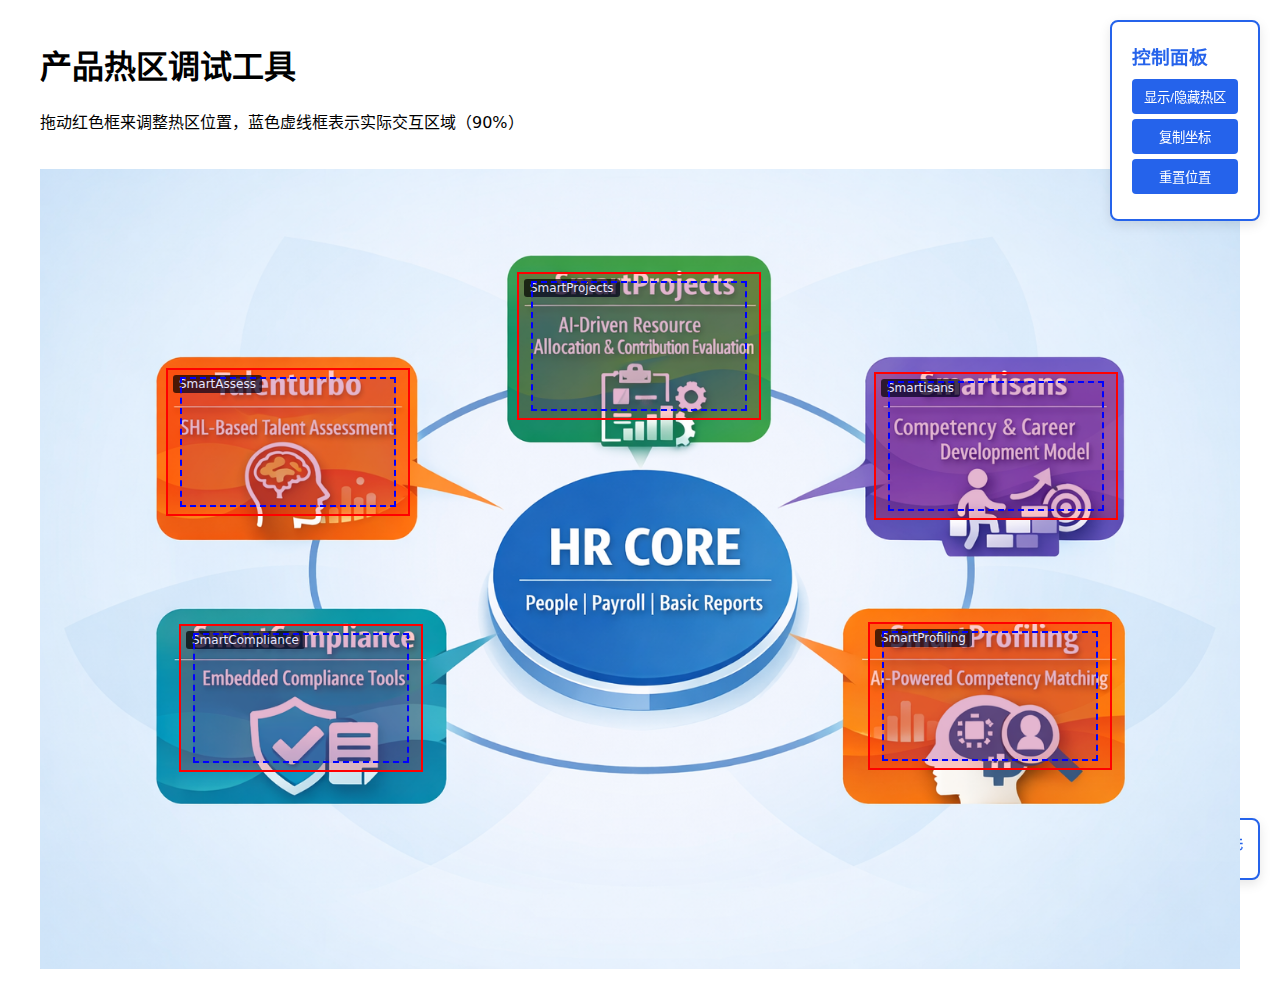
<file: hotspot-debug.html>
<!DOCTYPE html>
<html lang="zh-CN">
<head>
  <meta charset="UTF-8">
  <meta name="viewport" content="width=device-width, initial-scale=1">
  <title>热区调试工具</title>
  <style>
    body {
      font-family: system-ui, sans-serif;
      padding: 20px;
      max-width: 1200px;
      margin: 0 auto;
    }
    .controls {
      position: fixed;
      top: 20px;
      right: 20px;
      background: white;
      padding: 20px;
      border: 2px solid #2563eb;
      border-radius: 8px;
      box-shadow: 0 4px 12px rgba(0,0,0,0.1);
      z-index: 1000;
    }
    .controls h3 {
      margin: 0 0 10px;
      color: #2563eb;
    }
    .controls button {
      display: block;
      width: 100%;
      padding: 8px 12px;
      margin: 5px 0;
      background: #2563eb;
      color: white;
      border: none;
      border-radius: 4px;
      cursor: pointer;
    }
    .controls button:hover {
      background: #1d4ed8;
    }
    .image-wrapper {
      position: relative;
      display: inline-block;
      margin-top: 20px;
    }
    .image-wrapper img {
      max-width: 100%;
      display: block;
    }
    .hotspot {
      position: absolute;
      border: 2px solid red;
      background: rgba(255, 0, 0, 0.2);
      cursor: move;
      transition: none;
    }
    .hotspot.active {
      border-color: blue;
      background: rgba(0, 0, 255, 0.3);
    }
    .hotspot-label {
      position: absolute;
      top: 5px;
      left: 5px;
      background: rgba(0, 0, 0, 0.7);
      color: white;
      padding: 2px 6px;
      font-size: 12px;
      border-radius: 3px;
      pointer-events: none;
    }
    .hotspot-inner {
      position: absolute;
      inset: 5%;
      border: 2px dashed blue;
      background: rgba(0, 0, 255, 0.1);
      pointer-events: none;
    }
    .info {
      position: fixed;
      bottom: 20px;
      right: 20px;
      background: white;
      padding: 15px;
      border: 2px solid #2563eb;
      border-radius: 8px;
      box-shadow: 0 4px 12px rgba(0,0,0,0.1);
      font-family: monospace;
      font-size: 12px;
      max-width: 300px;
    }
    .info h4 {
      margin: 0 0 10px;
      color: #2563eb;
    }
  </style>
</head>
<body>
  <h1>产品热区调试工具</h1>
  <p>拖动红色框来调整热区位置，蓝色虚线框表示实际交互区域（90%）</p>
  
  <div class="controls">
    <h3>控制面板</h3>
    <button onclick="toggleHotspots()">显示/隐藏热区</button>
    <button onclick="copyCoordinates()">复制坐标</button>
    <button onclick="resetPositions()">重置位置</button>
  </div>
  
  <div class="info" id="info">
    <h4>当前选中：无</h4>
    <div id="coordinates"></div>
  </div>
  
  <div class="image-wrapper" id="imageWrapper">
    <img src="Talenturbo_Product_Overview.png" alt="产品概览" id="productImage">
    
    <!-- 热区 -->
    <div class="hotspot" data-product="smartassess" style="top: 24.875%; left: 10.5%; width: 20%; height: 18%;">
      <div class="hotspot-label">SmartAssess</div>
      <div class="hotspot-inner"></div>
    </div>
    
    <div class="hotspot" data-product="smartprojects" style="top: 12.875%; left: 39.75%; width: 20%; height: 18%;">
      <div class="hotspot-label">SmartProjects</div>
      <div class="hotspot-inner"></div>
    </div>
    
    <div class="hotspot" data-product="smartprofiling" style="top: 56.625%; left: 69%; width: 20%; height: 18%;">
      <div class="hotspot-label">SmartProfiling</div>
      <div class="hotspot-inner"></div>
    </div>
    
    <div class="hotspot" data-product="smartcompliance" style="top: 56.875%; left: 11.5833%; width: 20%; height: 18%;">
      <div class="hotspot-label">SmartCompliance</div>
      <div class="hotspot-inner"></div>
    </div>
    
    <div class="hotspot" data-product="smartisans" style="top: 25.375%; left: 69.5%; width: 20%; height: 18%;">
      <div class="hotspot-label">Smartisans</div>
      <div class="hotspot-inner"></div>
    </div>
  </div>

  <script>
    let activeHotspot = null;
    let isDragging = false;
    let startX, startY, startLeft, startTop;
    
    const hotspots = document.querySelectorAll('.hotspot');
    const info = document.getElementById('info');
    const coordinates = document.getElementById('coordinates');
    
    // 初始位置
    const initialPositions = {};
    hotspots.forEach(hotspot => {
      const product = hotspot.dataset.product;
      initialPositions[product] = {
        top: hotspot.style.top,
        left: hotspot.style.left,
        width: hotspot.style.width,
        height: hotspot.style.height
      };
    });
    
    // 拖动功能
    hotspots.forEach(hotspot => {
      hotspot.addEventListener('mousedown', (e) => {
        e.preventDefault();
        isDragging = true;
        activeHotspot = hotspot;
        hotspot.classList.add('active');
        
        const rect = hotspot.getBoundingClientRect();
        const parentRect = hotspot.parentElement.getBoundingClientRect();
        
        startX = e.clientX;
        startY = e.clientY;
        startLeft = rect.left - parentRect.left;
        startTop = rect.top - parentRect.top;
        
        updateInfo(hotspot);
      });
    });
    
    document.addEventListener('mousemove', (e) => {
      if (!isDragging || !activeHotspot) return;
      
      const parentRect = activeHotspot.parentElement.getBoundingClientRect();
      const deltaX = e.clientX - startX;
      const deltaY = e.clientY - startY;
      
      const newLeft = ((startLeft + deltaX) / parentRect.width) * 100;
      const newTop = ((startTop + deltaY) / parentRect.height) * 100;
      
      activeHotspot.style.left = Math.max(0, Math.min(100, newLeft)) + '%';
      activeHotspot.style.top = Math.max(0, Math.min(100, newTop)) + '%';
      
      updateInfo(activeHotspot);
    });
    
    document.addEventListener('mouseup', () => {
      if (activeHotspot) {
        activeHotspot.classList.remove('active');
      }
      isDragging = false;
      activeHotspot = null;
    });
    
    function updateInfo(hotspot) {
      const product = hotspot.dataset.product;
      info.querySelector('h4').textContent = `当前选中：${product}`;
      coordinates.innerHTML = `
        <strong>位置坐标：</strong><br>
        top: ${hotspot.style.top}<br>
        left: ${hotspot.style.left}<br>
        width: ${hotspot.style.width}<br>
        height: ${hotspot.style.height}
      `;
    }
    
    function toggleHotspots() {
      hotspots.forEach(hotspot => {
        hotspot.style.display = hotspot.style.display === 'none' ? 'block' : 'none';
      });
    }
    
    function copyCoordinates() {
      let output = '<!-- 热区坐标 -->\n';
      hotspots.forEach(hotspot => {
        const product = hotspot.dataset.product;
        output += `${product}: top: ${hotspot.style.top}; left: ${hotspot.style.left}; width: ${hotspot.style.width}; height: ${hotspot.style.height}\n`;
      });
      
      navigator.clipboard.writeText(output).then(() => {
        alert('坐标已复制到剪贴板！');
      });
    }
    
    function resetPositions() {
      hotspots.forEach(hotspot => {
        const product = hotspot.dataset.product;
        const pos = initialPositions[product];
        hotspot.style.top = pos.top;
        hotspot.style.left = pos.left;
        hotspot.style.width = pos.width;
        hotspot.style.height = pos.height;
      });
      alert('位置已重置！');
    }
  </script>
</body>
</html>
</file>
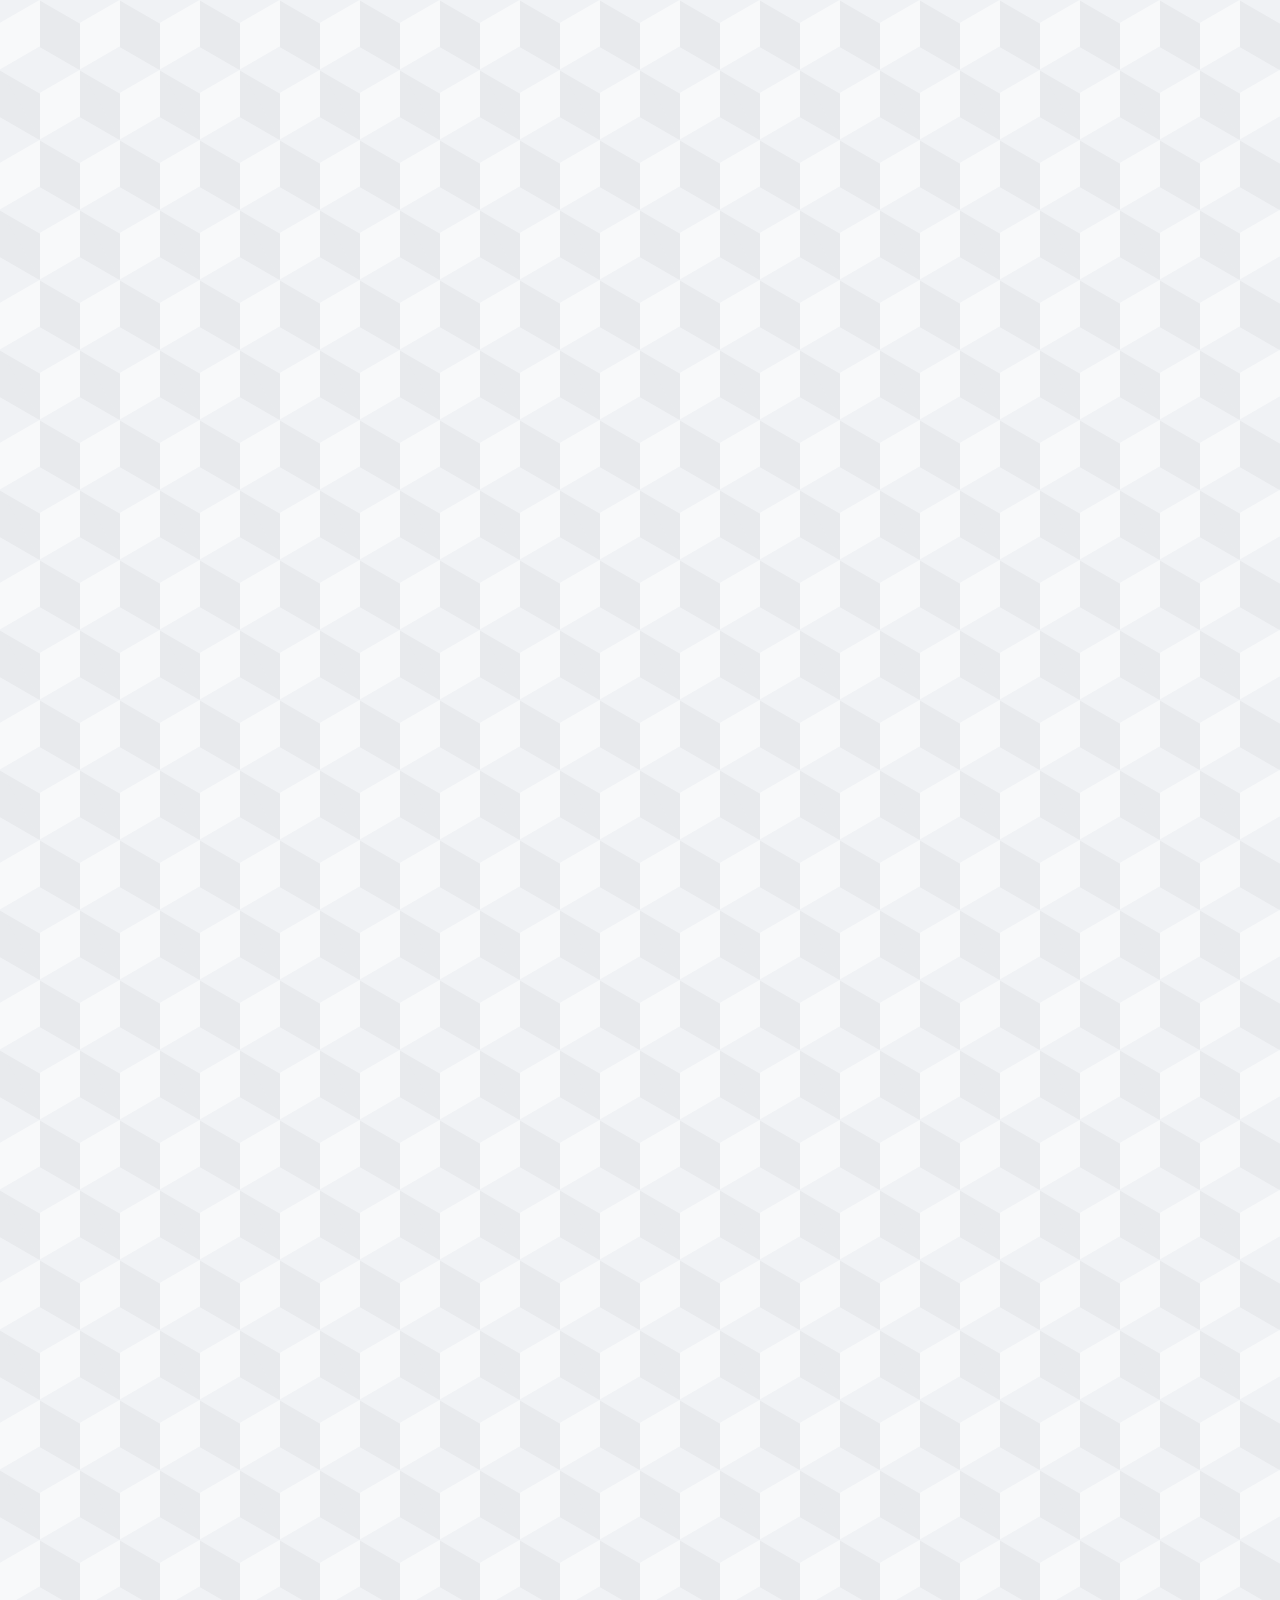
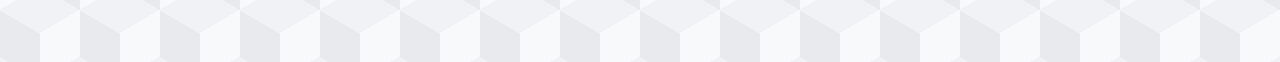
<file: products-new.html>
<!DOCTYPE html>
<html lang="zh-CN">
<head>
  <meta charset="UTF-8">
  <meta name="viewport" content="width=device-width, initial-scale=1">
  <title>产品 | 北京玄码智创 | Talenturbo</title>
  <link rel="stylesheet" href="css/style.css">
  <link rel="preconnect" href="https://fonts.googleapis.com">
  <link rel="preconnect" href="https://fonts.gstatic.com" crossorigin>
  <link href="https://fonts.googleapis.com/css2?family=Noto+Sans+SC:wght@300;400;500;600;700&family=DM+Sans:wght@400;500;600;700&display=swap" rel="stylesheet">
</head>
<body class="page">
  <header class="site-header">
    <div class="container header-inner">
      <a href="index.html" class="logo-link">
        <img src="LOGO.jpg" alt="Talenturbo" class="logo-img">
        <span class="logo-text trademark" data-i18n="logo.text">玄码智创</span>
      </a>
      <nav class="nav-main" aria-label="主导航">
        <div class="nav-item">
          <a href="products.html" class="nav-active" data-i18n="nav.products">产品</a>
          <div class="dropdown-menu">
            <a href="product-smartassess.html" class="dropdown-item">
              <strong class="trademark">SmartAssess</strong>
              <span data-i18n="products.smartassess.tagline">人才评估与发展引擎</span>
            </a>
            <a href="product-smartisans.html" class="dropdown-item">
              <strong class="trademark">Smartisans</strong>
              <span data-i18n="products.smartisans.tagline">超细粒度能力建模</span>
            </a>
            <a href="product-smartprojects.html" class="dropdown-item">
              <strong class="trademark">SmartProjects</strong>
              <span data-i18n="products.smartprojects.tagline">智能项目（生产力管理）</span>
            </a>
            <a href="product-smartprofiling.html" class="dropdown-item">
              <strong class="trademark">SmartProfiling</strong>
              <span data-i18n="products.smartprofiling.tagline">智能候选人分析</span>
            </a>
            <a href="product-smartcompliance.html" class="dropdown-item">
              <strong class="trademark">SmartCompliance</strong>
              <span data-i18n="products.smartcompliance.tagline">智能合规</span>
            </a>
            <a href="product-hrcore.html" class="dropdown-item">
              <strong>HR CORE<sup>®</sup></strong>
              <span data-i18n="products.hrcore.tagline">标准的人力资源运营平台</span>
            </a>
            <a href="product-custom.html" class="dropdown-item">
              <strong data-i18n="products.custom.title">定制数字化管理平台</strong>
              <span data-i18n="products.custom.highlight">在梳理管理框架的基础上，完全定制开发</span>
            </a>
          </div>
        </div>
        <div class="nav-item">
          <a href="services.html" data-i18n="nav.services">专业服务</a>
          <div class="dropdown-menu">
            <a href="services.html#framework" class="dropdown-item">
              <strong data-i18n="services.s1.title">HR 框架与组织设计</strong>
            </a>
            <a href="services.html#compensation" class="dropdown-item">
              <strong data-i18n="services.s2.title">薪酬与激励体系</strong>
            </a>
            <a href="services.html#performance" class="dropdown-item">
              <strong data-i18n="services.s3.title">绩效管理</strong>
            </a>
            <a href="services.html#talent" class="dropdown-item">
              <strong data-i18n="services.s4.title">人才发展与测评</strong>
            </a>
            <a href="services.html#digital" class="dropdown-item">
              <strong data-i18n="services.s5.title">HR 数字化转型</strong>
            </a>
            <a href="services.html#ssc" class="dropdown-item">
              <strong data-i18n="services.s6.title">共享服务中心 (SSC)</strong>
            </a>
            <a href="services.html#ma" class="dropdown-item">
              <strong data-i18n="services.s7.title">并购 HR 支持</strong>
            </a>
            <a href="services.html#recruitment" class="dropdown-item">
              <strong data-i18n="services.s8.title">招聘与编制优化</strong>
            </a>
          </div>
        </div>
        <a href="cases.html" data-i18n="nav.cases">成功案例</a>
        <a href="partners.html" data-i18n="nav.partners">合作伙伴</a>
        <div class="nav-item">
          <a href="about.html" data-i18n="nav.about">关于</a>
          <div class="dropdown-menu">
            <a href="about.html#intro" class="dropdown-item">
              <strong data-i18n="about.menu.intro">公司简介</strong>
            </a>
            <a href="about.html#management" class="dropdown-item">
              <strong data-i18n="about.menu.management">管理团队</strong>
            </a>
            <a href="about.html#team" class="dropdown-item">
              <strong data-i18n="about.menu.team">团队成员</strong>
            </a>
            <a href="#contact" class="dropdown-item">
              <strong data-i18n="about.menu.contact">联系我们</strong>
              <span data-i18n="about.menu.contact.desc">待定</span>
            </a>
          </div>
        </div>
      </nav>
      <div class="header-actions">
        <button type="button" class="lang-toggle" id="langToggle" aria-label="切换语言">EN</button>
        <button type="button" class="mobile-menu-toggle" aria-label="菜单">
          <span></span>
          <span></span>
          <span></span>
        </button>
      </div>
    </div>
  </header>

  <main class="main-content">
    <!-- 产品概览 -->
    <section class="section product-overview">
      <div class="container">
        <h1 class="section-title" data-i18n="products.title">产品</h1>
        <p class="section-desc" data-i18n="products.overview">以 HR CORE 为核心的模块化人力资源数字平台，通过 AI 驱动的专业模块，将人力资源管理从运营职能转变为战略优势</p>
      </div>
    </section>

    <!-- PPT 前两页信息 -->
    <section class="section index-teaser">
      <div class="container">
        <div class="index-teaser-grid">
          <div class="teaser-card" role="article">
            <h3 data-i18n="products.challenge.title">新冠疫情后的人才挑战</h3>
            <p data-i18n="products.challenge.desc">市场与工作方式快速演变：简历海量但同质、职位需求持续变化、项目制与去中心化工作兴起，传统绩效机制也更难识别真正高潜力人才。</p>
          </div>
          <div class="teaser-card" role="article">
            <h3 data-i18n="products.positioning.title">我们的定位</h3>
            <p data-i18n="products.positioning.desc">我们不仅交付战略与报告，更交付能跑起来的数字化工具：把最佳实践固化进系统、降低先进方法使用门槛，让客户在最短时间看到实效，并持续进化。</p>
          </div>
        </div>
      </div>
    </section>

    <!-- 产品目录（按 PPT 顺序） -->
    <section class="section products">
      <div class="container">
        <div class="product-grid">
          <a class="product-card" href="product-smartassess.html">
            <div class="product-logo"><img src="assets/logos/logo-smartassess.svg" alt="SmartAssess"></div>
            <h3 class="trademark">SmartAssess</h3>
            <p class="product-tagline" data-i18n="products.smartassess.tagline">人才评估与发展引擎</p>
            <p class="product-highlight" data-i18n="products.smartassess.highlight">绩效 × 行为 × 能力（可扩展到贡献）</p>
          </a>

          <a class="product-card" href="product-smartisans.html">
            <div class="product-logo"><img src="assets/logos/logo-smartisans.svg" alt="Smartisans"></div>
            <h3 class="trademark">Smartisans</h3>
            <p class="product-tagline" data-i18n="products.smartisans.tagline">超细粒度能力建模</p>
            <p class="product-highlight" data-i18n="products.smartisans.highlight">让专业能力真正可计算、可衡量</p>
          </a>

          <a class="product-card" href="product-smartprojects.html">
            <div class="product-logo"><img src="assets/logos/logo-smartprojects.svg" alt="SmartProjects"></div>
            <h3 class="trademark">SmartProjects</h3>
            <p class="product-tagline" data-i18n="products.smartprojects.tagline">智能项目（生产力管理）</p>
            <p class="product-highlight" data-i18n="products.smartprojects.highlight">项目即产出单位 · 贡献可量化</p>
          </a>

          <a class="product-card" href="product-smartprofiling.html">
            <div class="product-logo"><img src="assets/logos/logo-smartprofiling.svg" alt="SmartProfiling"></div>
            <h3 class="trademark">SmartProfiling</h3>
            <p class="product-tagline" data-i18n="products.smartprofiling.tagline">智能候选人分析</p>
            <p class="product-highlight" data-i18n="products.smartprofiling.highlight">超关键词匹配 · 语义理解与细粒度计算</p>
          </a>

          <a class="product-card" href="product-hrcore.html">
            <div class="product-logo"><img src="assets/logos/logo-hrcore.svg" alt="HR CORE"></div>
            <h3>HR CORE<sup>®</sup></h3>
            <p class="product-tagline" data-i18n="products.hrcore.tagline">标准的人力资源运营平台</p>
            <p class="product-highlight" data-i18n="products.hrcore.highlight">可靠 · 高效 · 可零代码自定义</p>
          </a>

          <a class="product-card" href="product-smartcompliance.html">
            <div class="product-logo"><img src="assets/logos/logo-smartcompliance.svg" alt="SmartCompliance"></div>
            <h3 class="trademark">SmartCompliance</h3>
            <p class="product-tagline" data-i18n="products.smartcompliance.tagline">智能合规</p>
            <p class="product-highlight" data-i18n="products.smartcompliance.highlight">随时可调用的 HR 合规 AI</p>
          </a>

          <a class="product-card product-card-wide" href="product-custom.html">
            <div class="product-logo"><img src="assets/logos/logo-company.svg" alt="Custom platform"></div>
            <h3 data-i18n="products.custom.title">定制数字化管理平台</h3>
            <p class="product-tagline" data-i18n="products.custom.subtitle">灵活可扩展的 HR 生态系统</p>
            <p class="product-highlight" data-i18n="products.custom.highlight">在梳理管理框架的基础上，完全定制开发</p>
          </a>
        </div>
      </div>
    </section>
  </main>

  <footer class="site-footer">
    <div class="container">
      <p class="footer-name">北京玄码智创信息技术有限公司 · <span class="trademark">Talenturbo</span></p>
      <p class="footer-vision" data-i18n="hero.subtitle">以灵活定制的数字化方案为管理护航</p>
    </div>
  </footer>

  <script src="js/i18n.js"></script>
  <script src="js/main.js"></script>
</body>
</html>
</file>
<file: css/style.css>
:root {
  --bg: #fafbfc;
  --surface: #ffffff;
  --text: #1a1d21;
  --text-muted: #5c6370;
  --accent: #2563eb;
  --accent-hover: #1d4ed8;
  --border: #e5e7eb;
  --font-sans: 'Noto Sans SC', 'DM Sans', system-ui, sans-serif;
  --radius: 12px;
  --shadow: 0 4px 24px rgba(0,0,0,.06);
  --container: min(1200px, 92vw);
}

* {
  box-sizing: border-box;
}

html {
  scroll-behavior: smooth;
}

body {
  margin: 0;
  font-family: var(--font-sans);
  font-size: 16px;
  line-height: 1.6;
  color: var(--text);
  background: var(--bg);
  opacity: 0;
  animation: pageLoad 0.5s ease-out forwards;
}

@keyframes pageLoad {
  to {
    opacity: 1;
  }
}

body.page {
  background: #f8f9fa;
  background-image: 
    linear-gradient(30deg, #f0f2f5 12%, transparent 12.5%, transparent 87%, #f0f2f5 87.5%, #f0f2f5),
    linear-gradient(150deg, #f0f2f5 12%, transparent 12.5%, transparent 87%, #f0f2f5 87.5%, #f0f2f5),
    linear-gradient(30deg, #f0f2f5 12%, transparent 12.5%, transparent 87%, #f0f2f5 87.5%, #f0f2f5),
    linear-gradient(150deg, #f0f2f5 12%, transparent 12.5%, transparent 87%, #f0f2f5 87.5%, #f0f2f5),
    linear-gradient(60deg, #e8eaed 25%, transparent 25.5%, transparent 75%, #e8eaed 75%, #e8eaed),
    linear-gradient(60deg, #e8eaed 25%, transparent 25.5%, transparent 75%, #e8eaed 75%, #e8eaed);
  background-size: 80px 140px;
  background-position: 0 0, 0 0, 40px 70px, 40px 70px, 0 0, 40px 70px;
  min-height: 100vh;
}

body.page::before {
  content: '';
  position: fixed;
  inset: 0;
  background: linear-gradient(180deg, rgba(255,255,255,.85) 0%, rgba(250,251,252,.90) 100%);
  pointer-events: none;
  z-index: -1;
}

/* 产品页面背景 */
body.page.products-page {
  background: #f8f9fa;
  background-image: none;
}

body.page.products-page::before {
  background: linear-gradient(180deg, rgba(255,255,255,.75) 0%, rgba(250,251,252,.82) 100%);
}

/* 专业服务页面背景 */
body.page.services-page {
  background-image: url('https://images.unsplash.com/photo-1454165804606-c3d57bc86b40?w=1920&q=80');
  background-size: cover;
  background-position: center;
  background-attachment: fixed;
}

/* 成功案例页面背景 */
body.page.cases-page {
  background-image: url('https://images.unsplash.com/photo-1552664730-d307ca884978?w=1920&q=80');
  background-size: cover;
  background-position: center;
  background-attachment: fixed;
}

/* 合作伙伴页面背景 */
body.page.partners-page {
  background-image: url('https://images.unsplash.com/photo-1521737711867-e3b97375f902?w=1920&q=80');
  background-size: cover;
  background-position: center;
  background-attachment: fixed;
}

/* 关于页面背景 */
body.page.about-page {
  background-image: url('https://images.unsplash.com/photo-1497366216548-37526070297c?w=1920&q=80');
  background-size: cover;
  background-position: center;
  background-attachment: fixed;
}

@media (max-width: 768px) {
  body.page.services-page,
  body.page.cases-page,
  body.page.partners-page,
  body.page.about-page {
    background-attachment: scroll;
  }
}

body.page .site-header,
body.page .main-content,
body.page .site-footer {
  position: relative;
  z-index: auto;
}

body.index-page {
  background: #e8ecf1 url('https://images.unsplash.com/photo-1552664730-d307ca884978?w=1920') center/cover no-repeat;
  background-attachment: fixed;
}

@media (max-width: 768px) {
  body.index-page {
    background-attachment: scroll;
  }
}

body.index-page::before {
  content: '';
  position: fixed;
  inset: 0;
  background: linear-gradient(180deg, rgba(255,255,255,.72) 0%, rgba(250,251,252,.85) 50%);
  pointer-events: none;
  z-index: -1;
}

body.index-page .site-header,
body.index-page main,
body.index-page .site-footer {
  position: relative;
  z-index: auto;
}

.container {
  width: var(--container);
  margin-left: auto;
  margin-right: auto;
  padding-left: 1rem;
  padding-right: 1rem;
  overflow: visible;
}

/* Header */
.site-header {
  position: sticky;
  top: 0;
  z-index: 999998;
  background: rgba(255,255,255,.95);
  backdrop-filter: blur(12px);
  border-bottom: 1px solid var(--border);
  box-shadow: 0 2px 8px rgba(0, 0, 0, 0.02);
  transition: box-shadow 0.3s ease;
  overflow: visible;
}

.site-header.scrolled {
  box-shadow: 0 4px 16px rgba(0, 0, 0, 0.08);
}

.header-inner {
  display: flex;
  align-items: center;
  justify-content: space-between;
  min-height: 208px;
  padding: 0.5rem 0;
  position: relative;
  overflow: visible;
}

.logo-link {
  display: flex;
  align-items: center;
  background: transparent !important;
  padding: 0;
  margin: 0;
  position: relative;
  gap: 12px;
  text-decoration: none;
}

/* 如果 LOGO 图片本身有淡蓝色背景，尝试用白色背景覆盖 */
.logo-link::before {
  content: '';
  position: absolute;
  inset: 0;
  background: white;
  z-index: -1;
}

.logo-img {
  height: 192px;
  width: auto;
  object-fit: contain;
  background: white !important;
  display: block;
  /* 尝试去除图片中的淡蓝色背景 */
  filter: saturate(0.7) brightness(1.1) contrast(1.1);
  /* 使用混合模式让白色背景透过 */
  mix-blend-mode: multiply;
  position: relative;
  z-index: 1;
}

.logo-text {
  font-size: 32px;
  font-weight: 700;
  color: var(--text);
  white-space: nowrap;
  letter-spacing: -0.5px;
  font-family: 'Noto Sans SC', -apple-system, BlinkMacSystemFont, 'Segoe UI', sans-serif;
}

.nav-main {
  display: flex;
  gap: 2rem;
  align-items: center;
  position: relative;
  overflow: visible;
}

.nav-item {
  position: relative;
  overflow: visible;
}

.nav-main a,
.nav-item > a {
  color: var(--text);
  text-decoration: none;
  font-weight: 500;
  font-size: 0.95rem;
  position: relative;
  padding: 0.5rem 0;
  transition: color 0.3s ease;
  display: block;
}

.nav-main > a::after,
.nav-item > a::after {
  content: '';
  position: absolute;
  bottom: 0;
  left: 0;
  width: 0;
  height: 2px;
  background: var(--accent);
  transition: width 0.3s ease;
}

.nav-main > a:hover,
.nav-item > a:hover {
  color: var(--accent);
}

.nav-main > a:hover::after,
.nav-item > a:hover::after {
  width: 100%;
}

.nav-main > a.nav-active,
.nav-item > a.nav-active {
  color: var(--accent);
  font-weight: 600;
}

.nav-main > a.nav-active::after,
.nav-item > a.nav-active::after {
  width: 100%;
}

/* 下拉菜单 - 桌面端 */
.dropdown-menu {
  position: fixed;
  min-width: 280px;
  background: white;
  border: 1px solid var(--border);
  border-radius: 8px;
  box-shadow: 0 8px 24px rgba(0, 0, 0, 0.12);
  padding: 0.5rem 0;
  opacity: 0;
  visibility: hidden;
  transform: translateY(-10px);
  transition: opacity 0.3s ease, transform 0.3s ease, visibility 0.3s ease;
  z-index: 999999;
  pointer-events: none;
}

.dropdown-menu.show {
  opacity: 1;
  visibility: visible;
  transform: translateY(0);
  pointer-events: auto;
}

.dropdown-item {
  display: block;
  padding: 0.75rem 1.25rem;
  color: var(--text);
  text-decoration: none;
  transition: background 0.2s ease, color 0.2s ease;
  border-left: 3px solid transparent;
}

.dropdown-item:hover {
  background: var(--bg);
  border-left-color: var(--accent);
  color: var(--accent);
}

.dropdown-item strong {
  display: block;
  font-size: 0.95rem;
  font-weight: 600;
  margin-bottom: 0.25rem;
}

.dropdown-item span {
  display: block;
  font-size: 0.85rem;
  color: var(--text-muted);
  line-height: 1.4;
}

.dropdown-item {
  display: block;
  padding: 0.75rem 1.25rem;
  color: var(--text);
  text-decoration: none;
  transition: background 0.2s ease, color 0.2s ease;
  border-left: 3px solid transparent;
}

.dropdown-item:hover {
  background: var(--bg);
  border-left-color: var(--accent);
  color: var(--accent);
}

.dropdown-item strong {
  display: block;
  font-size: 0.95rem;
  font-weight: 600;
  margin-bottom: 0.25rem;
}

.dropdown-item span {
  display: block;
  font-size: 0.85rem;
  color: var(--text-muted);
  line-height: 1.4;
}

/* 移动端菜单 */
.mobile-menu-toggle {
  display: none;
  flex-direction: column;
  gap: 5px;
  background: none;
  border: none;
  cursor: pointer;
  padding: 0.5rem;
  z-index: 101;
}

.mobile-menu-toggle span {
  display: block;
  width: 24px;
  height: 2px;
  background: var(--text);
  transition: all 0.3s ease;
}

.mobile-menu-toggle.active span:nth-child(1) {
  transform: rotate(45deg) translate(6px, 6px);
}

.mobile-menu-toggle.active span:nth-child(2) {
  opacity: 0;
}

.mobile-menu-toggle.active span:nth-child(3) {
  transform: rotate(-45deg) translate(6px, -6px);
}

.lang-toggle {
  padding: 0.4rem 0.75rem;
  border: 1px solid var(--border);
  border-radius: 8px;
  background: var(--surface);
  font-family: inherit;
  font-size: 0.9rem;
  cursor: pointer;
  color: var(--text);
  transition: all 0.3s ease;
}

.lang-toggle:hover {
  background: var(--accent);
  color: white;
  border-color: var(--accent);
  transform: translateY(-1px);
}

.lang-toggle:active {
  transform: translateY(0);
}

/* Hero */
.hero {
  position: relative;
  padding: 5rem 0 4rem;
  text-align: center;
  background: #e8ecf1 url('https://images.unsplash.com/photo-1552664730-d307ca884978?w=1920') center/cover no-repeat;
}

@media (min-width: 768px) {
  .hero {
    padding: 6rem 0 5rem;
  }
}

.hero::before {
  content: '';
  position: absolute;
  inset: 0;
  background: linear-gradient(135deg, rgba(255,255,255,.78) 0%, rgba(250,251,252,.75) 100%);
  pointer-events: none;
}

.hero .container {
  position: relative;
  z-index: 1;
}

.hero-logo {
  margin-bottom: 1.5rem;
}

.hero-logo img,
.hero-logo .hero-logo-img {
  max-height: 400px;
  height: auto;
  width: auto;
  max-width: 95vw;
  object-fit: contain;
  animation: heroLogoIn 0.8s ease-out forwards;
}

@keyframes heroLogoIn {
  from {
    opacity: 0;
    transform: scale(0.92) translateY(10px);
  }
  to {
    opacity: 1;
    transform: scale(1) translateY(0);
  }
}

@keyframes fadeInUp {
  from {
    opacity: 0;
    transform: translateY(20px);
  }
  to {
    opacity: 1;
    transform: translateY(0);
  }
}

.hero-vision {
  font-family: var(--font-sans);
  font-size: clamp(1.1rem, 2.2vw, 1.35rem);
  font-weight: 600;
  color: var(--text);
  margin: 0 0 0.35rem;
  line-height: 1.4;
  animation: fadeInUp 0.6s ease-out 0.2s both;
}

.hero-vision + .hero-vision {
  margin-top: 0;
  margin-bottom: 1rem;
  animation-delay: 0.35s;
}

.hero .en-name {
  animation: fadeInUp 0.6s ease-out 0.45s both;
}

.hero-summary {
  animation: fadeInUp 0.6s ease-out 0.55s both;
}

.hero .en-name {
  font-size: 0.9rem;
  color: var(--text-muted);
  margin: 0 0 2rem;
}

.page .en-name {
  font-size: 0.9rem;
  color: var(--text-muted);
  margin: 0;
}

.hero-summary {
  max-width: 720px;
  margin: 0 auto;
  padding: 1.5rem 1.75rem;
  background: var(--surface);
  border-radius: var(--radius);
  border: 1px solid var(--border);
  box-shadow: var(--shadow);
  text-align: left;
  font-size: 0.95rem;
  line-height: 1.7;
  color: var(--text-muted);
}

.hero-summary p {
  margin: 0;
}

.main-content {
  padding-top: 2rem;
}

/* Sections */
.section {
  padding: 4rem 0;
}

.section.animate-in {
  opacity: 0;
  transform: translateY(24px);
  transition: opacity 0.6s ease-out, transform 0.6s ease-out;
}

.section.animate-in.in-view {
  opacity: 1;
  transform: translateY(0);
}

.section-title {
  font-size: 1.75rem;
  font-weight: 600;
  margin: 0 0 0.5rem;
  color: var(--text);
}

.section-desc {
  color: var(--text-muted);
  margin: 0 0 2rem;
  max-width: 640px;
}

/* Products */
.products {
  background: var(--surface);
}

.product-grid {
  display: grid;
  grid-template-columns: repeat(auto-fill, minmax(280px, 1fr));
  gap: 1.5rem;
}

.product-card {
  background: var(--bg);
  border: 1px solid var(--border);
  border-radius: var(--radius);
  padding: 1.5rem;
  transition: box-shadow 0.3s ease, border-color 0.3s ease, transform 0.3s ease;
  cursor: pointer;
}

.product-card:hover {
  box-shadow: 0 8px 32px rgba(37, 99, 235, 0.12);
  border-color: var(--accent);
  transform: translateY(-6px);
}

.product-card-wide {
  grid-column: 1 / -1;
  max-width: 640px;
}

.product-logo {
  margin-bottom: 1rem;
  transition: transform 0.3s ease;
}

.product-card:hover .product-logo {
  transform: scale(1.05);
}

.product-logo img {
  display: block;
  width: 64px;
  height: 64px;
  object-fit: contain;
}

.product-card h3 {
  font-size: 1.2rem;
  font-weight: 600;
  margin: 0 0 0.35rem;
  transition: color 0.3s ease;
}

.product-card:hover h3 {
  color: var(--accent);
}

.product-tagline {
  font-size: 0.95rem;
  color: var(--text-muted);
  margin: 0 0 0.5rem;
}

.product-highlight {
  font-size: 0.9rem;
  color: var(--accent);
  margin: 0;
  font-weight: 500;
}

/* Services */
.services-grid {
  display: grid;
  grid-template-columns: repeat(auto-fill, minmax(260px, 1fr));
  gap: 1.25rem;
}

.service-item {
  background: var(--surface);
  border: 1px solid var(--border);
  border-radius: var(--radius);
  padding: 1.25rem;
  transition: box-shadow 0.3s ease, transform 0.3s ease, border-color 0.3s ease;
  cursor: pointer;
}

.service-item:hover {
  box-shadow: 0 6px 24px rgba(37, 99, 235, 0.1);
  transform: translateY(-4px);
  border-color: var(--accent);
}

.service-item h4 {
  font-size: 1.05rem;
  font-weight: 600;
  margin: 0 0 0.5rem;
  color: var(--text);
  transition: color 0.3s ease;
}

.service-item:hover h4 {
  color: var(--accent);
}

.service-item p {
  font-size: 0.9rem;
  color: var(--text-muted);
  margin: 0;
  line-height: 1.5;
}

/* Cases */
.cases {
  background: var(--surface);
}

.cases-list {
  display: flex;
  flex-direction: column;
  gap: 1.25rem;
}

.case-card {
  background: var(--bg);
  border: 1px solid var(--border);
  border-radius: var(--radius);
  padding: 1.25rem 1.5rem;
  transition: box-shadow 0.3s ease, transform 0.3s ease, border-color 0.3s ease;
  cursor: pointer;
}

.case-card:hover {
  box-shadow: 0 6px 24px rgba(37, 99, 235, 0.1);
  transform: translateY(-3px);
  border-color: var(--accent);
}

.case-card h4 {
  font-size: 1.1rem;
  font-weight: 600;
  margin: 0 0 0.5rem;
  color: var(--text);
  transition: color 0.3s ease;
}

.case-card:hover h4 {
  color: var(--accent);
}

.case-card p {
  font-size: 0.95rem;
  color: var(--text-muted);
  margin: 0;
  line-height: 1.55;
}

/* Partners */
.partners-section {
  background: var(--surface);
}

.partners-grid {
  display: grid;
  grid-template-columns: repeat(auto-fill, minmax(280px, 1fr));
  gap: 1.5rem;
}

.partner-card {
  display: block;
  background: var(--bg);
  border: 1px solid var(--border);
  border-radius: var(--radius);
  padding: 1.5rem;
  text-decoration: none;
  color: inherit;
  transition: border-color 0.3s ease, box-shadow 0.3s ease, transform 0.3s ease;
  cursor: pointer;
}

.partner-card:hover {
  border-color: var(--accent);
  box-shadow: 0 8px 32px rgba(37, 99, 235, 0.12);
  transform: translateY(-6px);
}

.partner-logo-wrap {
  margin-bottom: 1rem;
  min-height: 48px;
}

.partner-name {
  font-size: 1.15rem;
  font-weight: 600;
  color: var(--accent);
  transition: color 0.3s ease;
}

.partner-card:hover .partner-name {
  color: var(--accent-hover);
}

.partner-desc {
  font-size: 0.9rem;
  color: var(--text-muted);
  margin: 0;
  line-height: 1.5;
}

.content-tbd {
  color: var(--text-muted);
  font-style: italic;
}

.index-teaser {
  background: var(--surface);
}

.index-teaser-grid {
  display: grid;
  grid-template-columns: repeat(auto-fit, minmax(260px, 1fr));
  gap: 1.5rem;
}

.teaser-card {
  display: block;
  padding: 1.5rem;
  background: var(--bg);
  border: 1px solid var(--border);
  border-radius: var(--radius);
  text-decoration: none;
  color: inherit;
  transition: border-color 0.3s ease, box-shadow 0.3s ease, transform 0.3s ease;
  cursor: pointer;
}

.teaser-card:hover {
  border-color: var(--accent);
  box-shadow: 0 8px 32px rgba(37, 99, 235, 0.12);
  transform: translateY(-6px);
}

.teaser-card h3 {
  font-size: 1.15rem;
  margin: 0 0 0.5rem;
  color: var(--text);
  transition: color 0.3s ease;
}

.teaser-card:hover h3 {
  color: var(--accent);
}

.teaser-card p {
  font-size: 0.9rem;
  color: var(--text-muted);
  margin: 0 0 0.75rem;
  line-height: 1.5;
}

.teaser-link {
  font-size: 0.9rem;
  font-weight: 500;
  color: var(--accent);
  transition: color 0.3s ease;
}

.teaser-card:hover .teaser-link {
  color: var(--accent-hover);
}

/* About */
.about-intro {
  max-width: 720px;
  margin-bottom: 2rem;
}

.about-intro p {
  margin: 0;
  color: var(--text-muted);
  line-height: 1.7;
}

.about-subtitle {
  font-size: 1.25rem;
  font-weight: 600;
  margin: 0 0 1rem;
  color: var(--text);
}

.management-grid {
  display: grid;
  grid-template-columns: repeat(auto-fill, minmax(200px, 1fr));
  gap: 1.5rem;
  margin-bottom: 2.5rem;
}

.management-card {
  background: var(--surface);
  border: 1px solid var(--border);
  border-radius: var(--radius);
  padding: 1.25rem;
  text-align: center;
  transition: box-shadow 0.3s ease, transform 0.3s ease;
}

.management-card:hover {
  box-shadow: var(--shadow);
  transform: translateY(-2px);
}

.management-photo-wrap {
  width: 120px;
  height: 120px;
  margin: 0 auto 1rem;
  border-radius: 50%;
  overflow: hidden;
  background: var(--bg);
}

.management-photo {
  width: 100%;
  height: 100%;
  object-fit: cover;
}

.management-name {
  font-size: 1.05rem;
  font-weight: 600;
  margin: 0 0 0.25rem;
  color: var(--text);
}

.management-role {
  font-size: 0.9rem;
  color: var(--text-muted);
  margin: 0 0 0.75rem;
}

.management-bio-btn {
  display: inline-block;
  padding: 0.4rem 0.9rem;
  font-size: 0.9rem;
  font-family: inherit;
  color: var(--accent);
  background: transparent;
  border: 1px solid var(--accent);
  border-radius: 8px;
  cursor: pointer;
  transition: all 0.3s ease;
}

.management-bio-btn:hover {
  background: var(--accent);
  color: #fff;
  transform: translateY(-2px);
  box-shadow: 0 4px 12px rgba(37, 99, 235, 0.2);
}

.management-bio-btn:active {
  transform: translateY(0);
}

.about-team h3 {
  font-size: 1.15rem;
  font-weight: 600;
  margin: 0 0 0.5rem;
}

.about-team p {
  margin: 0;
  color: var(--text-muted);
  font-size: 0.95rem;
}

/* Bio modal */
.bio-modal {
  position: fixed;
  inset: 0;
  z-index: 200;
  display: flex;
  align-items: center;
  justify-content: center;
  padding: 1rem;
  visibility: hidden;
  opacity: 0;
  transition: visibility 0.3s, opacity 0.3s;
}

.bio-modal.bio-modal-visible {
  visibility: visible;
  opacity: 1;
}

.bio-modal-backdrop {
  position: absolute;
  inset: 0;
  background: rgba(0, 0, 0, 0.5);
  backdrop-filter: blur(4px);
  animation: fadeIn 0.3s ease-out;
}

@keyframes fadeIn {
  from {
    opacity: 0;
  }
  to {
    opacity: 1;
  }
}

.bio-modal-box {
  position: relative;
  width: 100%;
  max-width: 520px;
  max-height: 85vh;
  background: var(--surface);
  border-radius: var(--radius);
  box-shadow: 0 12px 40px rgba(0, 0, 0, 0.15);
  display: flex;
  flex-direction: column;
  animation: slideUp 0.3s ease-out;
}

@keyframes slideUp {
  from {
    opacity: 0;
    transform: translateY(20px);
  }
  to {
    opacity: 1;
    transform: translateY(0);
  }
}

.bio-modal-header {
  display: flex;
  align-items: center;
  justify-content: space-between;
  padding: 1rem 1.25rem;
  border-bottom: 1px solid var(--border);
}

.bio-modal-title {
  font-size: 1.15rem;
  font-weight: 600;
  margin: 0;
}

.bio-modal-close {
  width: 32px;
  height: 32px;
  padding: 0;
  border: none;
  background: none;
  font-size: 1.5rem;
  line-height: 1;
  color: var(--text-muted);
  cursor: pointer;
}

.bio-modal-close:hover {
  color: var(--text);
}

.bio-modal-body {
  padding: 1.25rem 1.5rem;
  overflow-y: auto;
}

.bio-modal-photo {
  text-align: center;
  margin-bottom: 1.25rem;
}

.bio-modal-photo img {
  width: 100px;
  height: 100px;
  border-radius: 50%;
  object-fit: cover;
  border: 2px solid var(--border);
}

.bio-content p {
  margin: 0 0 0.75rem;
  font-size: 0.95rem;
  line-height: 1.6;
  color: var(--text-muted);
}

.bio-content p:last-child {
  margin-bottom: 0;
}

.bio-content strong {
  color: var(--text);
}

/* 注册商标符号 */
.trademark::after {
  content: '®';
  font-size: 0.6em;
  vertical-align: super;
  margin-left: 0.1em;
  font-weight: normal;
}

/* 产品详情页面 */
.product-hero {
  padding: 2rem 0 1rem;
  text-align: center;
}

.product-hero-image {
  width: 100%;
  max-width: 1200px;
  height: auto;
  border-radius: var(--radius);
  box-shadow: 0 10px 40px rgba(0, 0, 0, 0.1);
  display: block;
  margin: 0 auto;
}

.product-overview {
  text-align: center;
  padding: 3rem 0 2rem;
}

.product-detail {
  padding: 4rem 0;
  opacity: 0;
  transform: translateY(30px);
  transition: opacity 0.8s ease-out, transform 0.8s ease-out;
}

.product-detail.in-view {
  opacity: 1;
  transform: translateY(0);
}

.product-detail-grid {
  display: grid;
  grid-template-columns: 1fr 1fr;
  gap: 4rem;
  align-items: center;
}

.product-detail-reverse .product-detail-grid {
  direction: rtl;
}

.product-detail-reverse .product-detail-content,
.product-detail-reverse .product-detail-image {
  direction: ltr;
}

.product-detail-content {
  transition: transform 0.4s ease-out;
}

.product-detail:hover .product-detail-content,
.product-detail.in-focus .product-detail-content {
  transform: scale(1.05);
}

.product-badge {
  display: inline-block;
  padding: 0.4rem 1rem;
  background: linear-gradient(135deg, var(--accent), #1d4ed8);
  color: white;
  border-radius: 20px;
  font-size: 0.85rem;
  font-weight: 600;
  margin-bottom: 1rem;
  letter-spacing: 0.5px;
}

.product-detail-title {
  font-size: 2.5rem;
  font-weight: 700;
  margin: 0 0 0.5rem;
  color: var(--text);
  line-height: 1.2;
}

.product-detail-subtitle {
  font-size: 1.25rem;
  font-weight: 600;
  color: var(--accent);
  margin: 0 0 1.5rem;
}

.product-detail-desc {
  font-size: 1.05rem;
  line-height: 1.8;
  color: var(--text-muted);
  margin: 0 0 2rem;
}

.product-features {
  list-style: none;
  padding: 0;
  margin: 0;
}

.product-features li {
  padding: 1rem 0;
  border-bottom: 1px solid var(--border);
  display: flex;
  flex-direction: column;
  gap: 0.5rem;
}

.product-features li:last-child {
  border-bottom: none;
}

.product-features strong {
  font-size: 1.1rem;
  color: var(--text);
  display: block;
}

.product-features span {
  font-size: 0.95rem;
  color: var(--text-muted);
  line-height: 1.6;
}

.product-detail-image {
  position: relative;
  overflow: hidden;
  border-radius: var(--radius);
  box-shadow: 0 10px 40px rgba(0, 0, 0, 0.1);
  transition: transform 0.4s ease-out, box-shadow 0.4s ease-out;
}

.product-detail:hover .product-detail-image,
.product-detail.in-focus .product-detail-image {
  transform: scale(1.03);
  box-shadow: 0 15px 50px rgba(37, 99, 235, 0.2);
}

.product-detail-image img {
  width: 100%;
  height: auto;
  display: block;
  transition: transform 0.6s ease-out;
}

.product-detail:hover .product-detail-image img,
.product-detail.in-focus .product-detail-image img {
  transform: scale(1.1);
}

/* 移动端产品详情 */
@media (max-width: 768px) {
  .product-detail-grid {
    grid-template-columns: 1fr;
    gap: 2rem;
  }
  
  .product-detail-reverse .product-detail-grid {
    direction: ltr;
  }
  
  .product-detail-title {
    font-size: 2rem;
  }
  
  .product-detail-subtitle {
    font-size: 1.1rem;
  }
  
  .product-detail-desc {
    font-size: 1rem;
  }
}

/* Footer */
.site-footer {
  padding: 2rem 0;
  border-top: 1px solid var(--border);
  text-align: center;
  background: var(--surface);
}

.footer-name {
  font-weight: 500;
  margin: 0 0 0.25rem;
  font-size: 0.95rem;
}

.footer-vision {
  font-size: 0.85rem;
  color: var(--text-muted);
  margin: 0;
}

/* 平板适配 */
@media (max-width: 1024px) {
  .header-inner {
    min-height: 160px;
  }
  
  .logo-img {
    height: 144px;
  }
  
  .logo-text {
    font-size: 28px;
    letter-spacing: -0.3px;
  }
  
  .nav-main {
    gap: 1.5rem;
  }
  
  .nav-main a {
    font-size: 0.9rem;
  }
}

/* 移动端适配 */
@media (max-width: 768px) {
  :root {
    --container: 95vw;
  }
  
  /* 触摸设备优化 */
  * {
    -webkit-tap-highlight-color: rgba(37, 99, 235, 0.1);
  }
  
  .header-inner {
    min-height: 112px;
    padding: 0.5rem 0;
  }
  
  .logo-img {
    height: 96px;
  }
  
  .logo-text {
    font-size: 20px;
    letter-spacing: -0.2px;
  }
  
  .logo-link {
    gap: 8px;
  }
  
  /* 移动端菜单显示 */
  .mobile-menu-toggle {
    display: flex;
  }
  
  /* 隐藏桌面端导航，显示移动端侧边栏 */
  .header-inner > .nav-main {
    position: fixed;
    top: 0;
    left: 0;
    bottom: 0;
    width: 280px;
    flex-direction: column;
    gap: 0;
    align-items: stretch;
    background: rgba(255, 255, 255, 0.98);
    backdrop-filter: blur(12px);
    padding: 5rem 0 2rem;
    box-shadow: 4px 0 12px rgba(0, 0, 0, 0.1);
    transform: translateX(-100%);
    opacity: 0;
    visibility: hidden;
    transition: transform 0.3s ease, opacity 0.3s ease, visibility 0.3s ease;
    z-index: 99;
    overflow-y: auto;
    overflow-x: visible;
    -webkit-overflow-scrolling: touch;
  }
  
  .header-inner > .nav-main.mobile-menu-open {
    transform: translateX(0);
    opacity: 1;
    visibility: visible;
  }
  
  .header-inner > .nav-main > a,
  .header-inner > .nav-main .nav-item > a {
    padding: 1rem 1.5rem;
    border-bottom: 1px solid var(--border);
    font-size: 1rem;
    display: block;
  }
  
  .header-inner > .nav-main .nav-item {
    border-bottom: 1px solid var(--border);
  }
  
  .header-inner > .nav-main .nav-item:last-child {
    border-bottom: none;
  }
  
  .header-inner > .nav-main > a::after,
  .header-inner > .nav-main .nav-item > a::after {
    display: none;
  }
  
  .header-inner > .nav-main > a:hover,
  .header-inner > .nav-main > a:active,
  .header-inner > .nav-main .nav-item > a:hover,
  .header-inner > .nav-main .nav-item > a:active {
    background: var(--bg);
  }
  
  /* 移动端下拉菜单 */
  .header-inner > .nav-main .nav-item {
    position: relative;
  }
  
  .header-inner > .nav-main .dropdown-menu {
    position: static !important;
    opacity: 1 !important;
    visibility: visible !important;
    transform: none !important;
    box-shadow: none !important;
    border: none !important;
    border-radius: 0 !important;
    padding: 0 !important;
    margin: 0 !important;
    background: var(--bg) !important;
    max-height: 0;
    overflow: hidden;
    transition: max-height 0.4s ease !important;
    pointer-events: auto !important;
    top: auto !important;
    left: auto !important;
    min-width: auto !important;
    width: 100% !important;
  }
  
  .header-inner > .nav-main .nav-item.mobile-open .dropdown-menu {
    max-height: 600px;
  }
  
  .header-inner > .nav-main .dropdown-item {
    padding: 0.75rem 2rem !important;
    border-bottom: 1px solid var(--border) !important;
    border-left: none !important;
  }
  
  .header-inner > .nav-main .dropdown-item:hover {
    background: white !important;
  }
  
  /* 移动端菜单遮罩 */
  .mobile-menu-overlay {
    position: fixed;
    inset: 0;
    background: rgba(0, 0, 0, 0.5);
    opacity: 0;
    visibility: hidden;
    transition: opacity 0.3s ease, visibility 0.3s ease;
    z-index: 98;
  }
  
  .mobile-menu-overlay.active {
    opacity: 1;
    visibility: visible;
  }
  
  .header-actions {
    display: flex;
    align-items: center;
    gap: 0.5rem;
  }
  
  .lang-toggle {
    padding: 0.35rem 0.6rem;
    font-size: 0.85rem;
  }
  
  /* Hero 区域 */
  .hero {
    padding: 2.5rem 0 2rem;
  }
  
  .hero-logo img,
  .hero-logo .hero-logo-img {
    max-height: 250px;
  }
  
  .hero-vision {
    font-size: 1.1rem;
  }
  
  .hero .en-name {
    font-size: 0.8rem;
  }
  
  .hero-summary {
    padding: 1.25rem 1.25rem;
    font-size: 0.9rem;
  }
  
  /* 内容区域 */
  .section {
    padding: 2.5rem 0;
  }
  
  .section-title {
    font-size: 1.5rem;
  }
  
  .section-desc {
    font-size: 0.9rem;
  }
  
  /* 产品网格 */
  .product-grid {
    grid-template-columns: 1fr;
    gap: 1rem;
  }
  
  .product-card {
    padding: 1.25rem;
  }
  
  .product-logo img {
    width: 56px;
    height: 56px;
  }
  
  /* 服务网格 */
  .services-grid {
    grid-template-columns: 1fr;
    gap: 1rem;
  }
  
  .service-item {
    padding: 1rem;
  }
  
  /* 合作伙伴网格 */
  .partners-grid {
    grid-template-columns: 1fr;
    gap: 1rem;
  }
  
  .partner-card {
    padding: 1.25rem;
  }
  
  /* 首页卡片 */
  .index-teaser-grid {
    grid-template-columns: 1fr;
    gap: 1rem;
  }
  
  .teaser-card {
    padding: 1.25rem;
  }
  
  /* 管理层网格 */
  .management-grid {
    grid-template-columns: 1fr;
    gap: 1rem;
  }
  
  .management-photo-wrap {
    width: 100px;
    height: 100px;
  }
  
  /* 模态框 */
  .bio-modal-box {
    max-width: 95vw;
  }
  
  .bio-modal-header {
    padding: 0.875rem 1rem;
  }
  
  .bio-modal-title {
    font-size: 1rem;
  }
  
  .bio-modal-body {
    padding: 1rem 1.25rem;
  }
  
  /* Footer */
  .site-footer {
    padding: 1.5rem 0;
  }
  
  .footer-name {
    font-size: 0.9rem;
  }
  
  .footer-vision {
    font-size: 0.8rem;
  }
}

/* 小屏手机适配 */
@media (max-width: 480px) {
  .hero-logo img,
  .hero-logo .hero-logo-img {
    max-height: 200px;
  }
  
  .hero-vision {
    font-size: 1rem;
  }
  
  .hero-summary {
    padding: 1rem;
    font-size: 0.85rem;
  }
  
  .section-title {
    font-size: 1.35rem;
  }
  
  .product-card h3,
  .teaser-card h3 {
    font-size: 1.1rem;
  }
}
</file>
